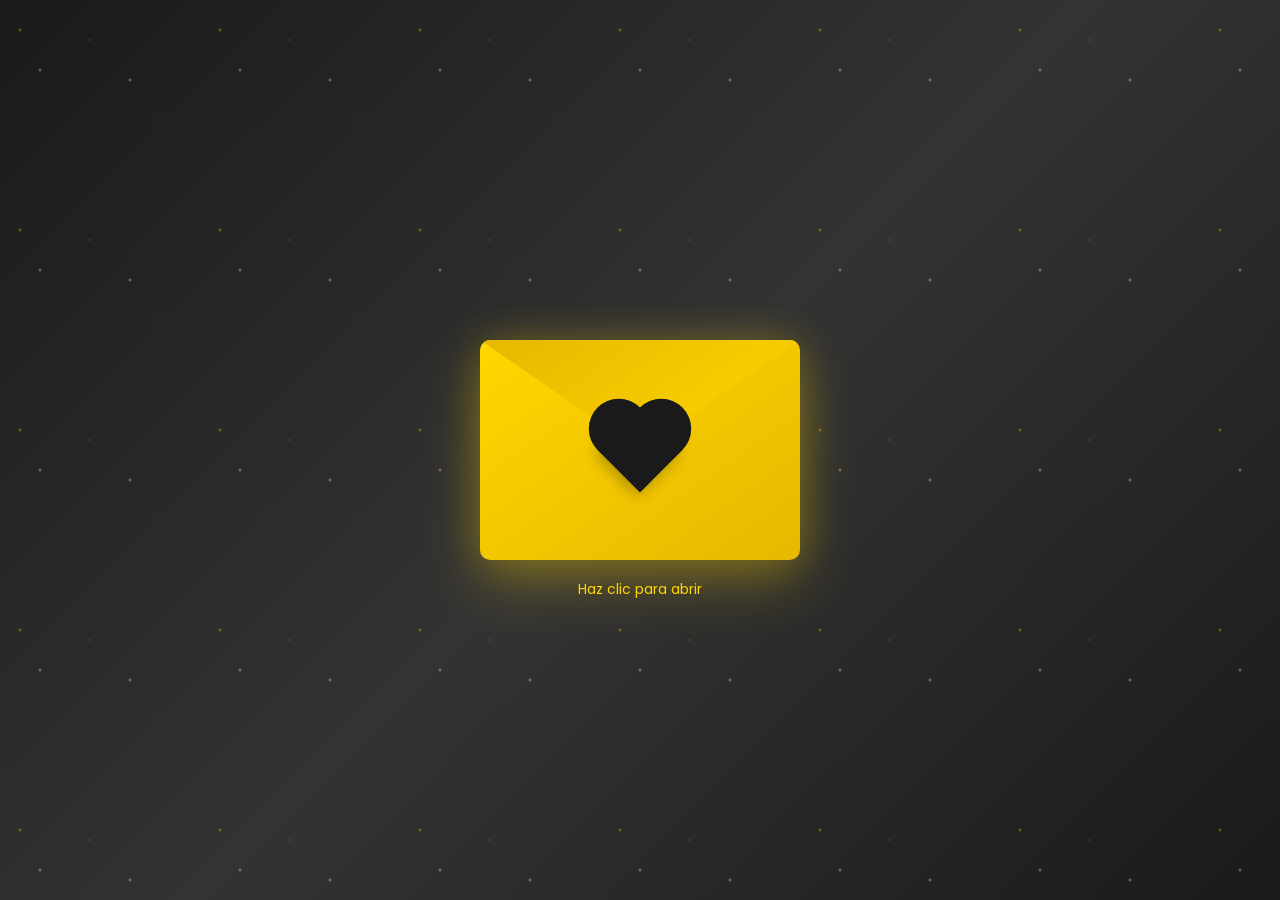
<file: index.html>
﻿<!DOCTYPE html>
<html lang="es">

<head>
    <meta charset="UTF-8">
    <meta name="viewport" content="width=device-width, initial-scale=1.0">
    <title>Feliz Cumpleañol Allisson</title>
    <link rel="stylesheet" href="styles.css">
    <link
        href="https://fonts.googleapis.com/css2?family=Dancing+Script:wght@400;700&family=Playfair+Display:wght@400;700&family=Poppins:wght@300;400;600&display=swap"
        rel="stylesheet">
</head>

<body>
    <audio id="miAudio" loop>
        <source src="musica/musica1.mp3" type="audio/mpeg">
    </audio>

    <div class="envelope-wrapper">
        <div class="envelope" id="envelope">
            <div class="envelope-flap"></div>
            <div class="envelope-content">
                <div class="heart-seal"></div>
            </div>
            <p class="envelope-hint">Haz clic para abrir</p>
        </div>
    </div>

    <div class="letter" id="letter">
        <div class="letter-header">
            <div class="decorative-line"></div>
            <h1>Feliz Cumpleaños</h1>
            <h2>Allisson</h2>
            <div class="decorative-line"></div>
        </div>

        <div class="letter-body">
            <div class="intro-section">
                <p class="greeting">Para la mujer más especial del mundo...</p>
            </div>

            <div class="message-section">
                <p class="message">
                    Hoy es un día muy especial porque nació una mujer que conoci por casualidad de la vida
                    y que no me imaginé que llegaría a ser tan importante para mi en tan corto tiempo.
                    Que ha llegado a mi vida para mejorarla y que me hace sentir que no necesito a nadie más cuando
                    estoy con ella.
                </p>
            </div>

            <div class="message-section">
                <p class="message">
                    Quiero que sepas lo mucho que significas para mí. Cada momento
                    compartido contigo es un tesoro que guardo en mi corazón.
                </p>
            </div>

            <div class="photo-gallery">
                <h3>LA HERMOSA CUMPLEAÑERA</h3>
                <div class="photos-grid">
                    <div class="photo-frame">
                        <div class="photo-placeholder">
                            <img src="imagenes/foto1.jpeg" alt="Momento especial 1">
                        </div>
                    </div>
                    <div class="photo-frame">
                        <div class="photo-placeholder">
                            <img src="imagenes/foto2.jpeg" alt="Momento especial 1">
                        </div>
                    </div>
                    <div class="photo-frame">
                        <div class="photo-placeholder">
                            <img src="imagenes/foto3.jpeg" alt="Momento especial 1">
                        </div>
                    </div>
                    <div class="photo-frame">
                        <div class="photo-placeholder">
                            <img src="imagenes/foto4.jpeg" alt="Momento especial 1">
                        </div>
                    </div>
                </div>
            </div>

            <!-- <div class="wishes-section">
                <h3>Mis Deseos Para Ti</h3>
                <ul class="wishes-list">
                    <li>Que todos tus sueños se hagan realidad</li>
                    <li>Que la felicidad te acompañe siempre</li>
                    <li>Que cada día traiga nuevas aventuras</li>
                    <li>Que nunca pierdas esa sonrisa que ilumina todo</li>
                    <li>Que este nuevo año de vida sea el mejor de todos</li>
                </ul>
            </div> -->

            <div class="final-message">
                <p class="message">
                    Gracias por ser tú, por existir, por cada risa, por cada momento.
                    No tengo palabras suficientes para expresar lo valioso que eres para mí.
                </p>
                <p class="signature">
                    Con todo mi amor,<br>
                </p>
            </div>
        </div>

        <div class="letter-footer">
            <div class="hearts-decoration">
                <span>❤️</span>
                <span>💛</span>
                <span>💖</span>
                <span>💕</span>
                <span>💗</span>
            </div>
            <p class="date">7 de Septiembre, 2026</p>
        </div>
    </div>

    <div class="particles" id="particles"></div>
    <div class="confetti-container" id="confetti"></div>

    <script src="script.js"></script>
</body>

</html>
</file>
<file: styles.css>
/* CARTA DE CUMPLEANOS */
:root {
    --yellow-primary: #FFD700;
    --yellow-light: #FFF3B0;
    --yellow-dark: #E6B800;
    --black-primary: #1a1a1a;
    --black-light: #333333;
    --white: #ffffff;
    --cream: #FFFEF0;
}

* { margin: 0; padding: 0; box-sizing: border-box; }

body {
    font-family: "Poppins", sans-serif;
    background: linear-gradient(135deg, var(--black-primary), var(--black-light), var(--black-primary));
    min-height: 100vh;
    display: flex;
    justify-content: center;
    align-items: center;
    padding: 20px;
    position: relative;
}

body::before {
    content: "";
    position: fixed;
    top: 0; left: 0; width: 100%; height: 100%;
    background-image: 
        radial-gradient(2px 2px at 20px 30px, var(--yellow-primary), transparent),
        radial-gradient(2px 2px at 40px 70px, var(--yellow-light), transparent),
        radial-gradient(1px 1px at 90px 40px, var(--yellow-primary), transparent),
        radial-gradient(2px 2px at 130px 80px, var(--yellow-light), transparent),
        radial-gradient(1px 1px at 160px 120px, var(--yellow-primary), transparent);
    background-repeat: repeat;
    background-size: 200px 200px;
    opacity: 0.5;
    pointer-events: none;
    z-index: 0;
}

/* ENVOLTURA DEL SOBRE */
.envelope-wrapper {
    display: flex;
    justify-content: center;
    align-items: center;
    width: 100%;
}

/* OCULTAR ENVOLTURA DEL SOBRE */
.envelope-wrapper.hidden {
    display: none;
}

/* SOBRE */
.envelope {
    position: relative;
    width: 320px; height: 220px;
    background: linear-gradient(145deg, var(--yellow-primary), var(--yellow-dark));
    border-radius: 10px;
    cursor: pointer;
    transition: all 0.5s ease;
    z-index: 10;
    box-shadow: 0 20px 60px rgba(255, 215, 0, 0.3), 0 0 40px rgba(255, 215, 0, 0.2);
    animation: float 3s ease-in-out infinite;
}

.envelope:hover {
    transform: scale(1.05);
    box-shadow: 0 25px 70px rgba(255, 215, 0, 0.4), 0 0 50px rgba(255, 215, 0, 0.3);
}

.envelope.opened { animation: openEnvelope 1s ease forwards; }
.envelope.opened .envelope-flap { transform: rotateX(180deg); }
.envelope.opened .envelope-hint { opacity: 0; }

.envelope-flap {
    position: absolute; top: 0; left: 0; width: 100%; height: 50%;
    background: linear-gradient(145deg, var(--yellow-dark), var(--yellow-primary));
    clip-path: polygon(0 0, 50% 100%, 100% 0);
    transform-origin: top center;
    transition: transform 0.8s ease;
    border-radius: 10px 10px 0 0;
}

.envelope-content {
    position: absolute; top: 50%; left: 50%;
    transform: translate(-50%, -50%);
    text-align: center; z-index: 1;
}

.heart-seal {
    width: 60px; height: 60px;
    background: var(--black-primary);
    transform: rotate(45deg);
    position: relative; margin: 0 auto;
    box-shadow: 0 4px 15px rgba(0, 0, 0, 0.3);
}

.heart-seal::before, .heart-seal::after {
    content: ""; position: absolute; width: 60px; height: 60px;
    background: var(--black-primary); border-radius: 50%;
}
.heart-seal::before { top: -30px; left: 0; }
.heart-seal::after { top: 0; left: -30px; }

.envelope-hint {
    position: absolute; bottom: -40px; left: 50%;
    transform: translateX(-50%);
    color: var(--yellow-primary); font-size: 14px;
    white-space: nowrap; transition: opacity 0.5s ease;
    animation: pulse 2s infinite;
}

/* CARTA */
.letter {
    display: none;
    max-width: 700px;
    margin-left: auto;
    margin-right: auto;
    background: linear-gradient(180deg, var(--cream), var(--white));
    border-radius: 5px;
    box-shadow: 0 30px 80px rgba(0, 0, 0, 0.5), 0 0 60px rgba(255, 215, 0, 0.2);
    position: relative;
    overflow: hidden;
    z-index: 10;
}

.letter.visible {
    display: block;
    animation: letterAppear 1s ease forwards;
}

.letter::before {
    content: ""; position: absolute; top: 0; left: 0; right: 0; height: 8px;
    background: repeating-linear-gradient(90deg, var(--yellow-primary) 0px, var(--yellow-primary) 20px, var(--black-primary) 20px, var(--black-primary) 40px);
}

.letter-header { text-align: center; padding: 40px 30px 20px; }
.letter-header h1 {
    font-family: "Dancing Script", cursive; font-size: 3rem;
    color: var(--yellow-dark); text-shadow: 2px 2px 4px rgba(0, 0, 0, 0.1); margin: 10px 0;
}
.letter-header h2 {
    font-family: "Playfair Display", serif; font-size: 2.2rem;
    color: var(--black-primary); letter-spacing: 3px; margin-bottom: 15px;
}
.decorative-line {
    width: 150px; height: 3px;
    background: linear-gradient(90deg, transparent, var(--yellow-primary), transparent);
    margin: 0 auto;
}

.letter-body { padding: 0 40px 30px; }
.intro-section { text-align: center; margin: 25px 0; }
.greeting {
    font-family: "Dancing Script", cursive; font-size: 1.5rem;
    color: var(--black-light); font-style: italic;
}
.message-section { margin: 25px 0; text-align: justify; }
.message { font-size: 1rem; line-height: 1.8; color: var(--black-light); }



/* GALERIA DE FOTOS */
.photo-gallery { margin: 35px 0; text-align: center; }
.photo-gallery h3 { font-family: "Dancing Script", cursive; font-size: 1.6rem; color: var(--black-primary); margin-bottom: 20px; }
.photos-grid { display: grid; grid-template-columns: repeat(2, 1fr); gap: 15px; max-width: 500px; margin: 0 auto; }
.photo-frame { aspect-ratio: 1; border-radius: 10px; overflow: hidden; box-shadow: 0 5px 20px rgba(0, 0, 0, 0.2), inset 0 0 0 4px var(--yellow-primary); transition: all 0.3s ease; }
.photo-frame:hover { transform: scale(1.05) rotate(2deg); box-shadow: 0 10px 30px rgba(0, 0, 0, 0.3), inset 0 0 0 4px var(--yellow-primary); }
.photo-frame img { width: 100%; height: 100%; object-fit: cover; }
.photo-placeholder { width: 100%; height: 100%; background: linear-gradient(135deg, var(--yellow-light), var(--cream)); display: flex; flex-direction: column; justify-content: center; align-items: center; border: 2px dashed var(--yellow-dark); }
.photo-placeholder span { font-size: 2.5rem; margin-bottom: 5px; }
.photo-placeholder p { font-size: 0.8rem; color: var(--black-light); font-weight: 600; }

/* SECCION DE DESEOS */
.wishes-section { margin: 35px 0; text-align: center; }
.wishes-section h3 { font-family: "Dancing Script", cursive; font-size: 1.6rem; color: var(--black-primary); margin-bottom: 20px; }
.wishes-list { list-style: none; padding: 0; }
.wishes-list li { font-size: 1rem; color: var(--black-light); padding: 8px 0; border-bottom: 1px solid var(--yellow-light); transition: all 0.3s ease; }
.wishes-list li:hover { color: var(--yellow-dark); transform: translateX(10px); }
.wishes-list li:last-child { border-bottom: none; }

/* MENSAJE FINAL */
.final-message { margin: 35px 0; text-align: center; padding: 20px; background: linear-gradient(135deg, var(--yellow-light), var(--cream)); border-radius: 15px; border: 2px solid var(--yellow-primary); }
.signature { margin-top: 20px; font-family: "Dancing Script", cursive; font-size: 1.4rem; color: var(--black-primary); }
.from-name { display: block; font-size: 1.8rem; color: var(--yellow-dark); margin-top: 10px; }

/* FOOTER */
.letter-footer { text-align: center; padding: 20px 40px 30px; }
.hearts-decoration span { font-size: 1.5rem; margin: 0 8px; animation: heartbeat 1.5s infinite; }
.hearts-decoration span:nth-child(2) { animation-delay: 0.2s; }
.hearts-decoration span:nth-child(3) { animation-delay: 0.4s; }
.hearts-decoration span:nth-child(4) { animation-delay: 0.6s; }
.hearts-decoration span:nth-child(5) { animation-delay: 0.8s; }
.date { margin-top: 15px; font-size: 0.9rem; color: var(--black-light); font-weight: 600; }

/* PARTICULAS Y EFECTOS */
.particles { position: fixed; top: 0; left: 0; width: 100%; height: 100%; pointer-events: none; z-index: 50; overflow: hidden; }
.particle { position: absolute; animation: particleFloat linear forwards; opacity: 0.8; }
.confetti-container { position: fixed; top: 0; left: 0; width: 100%; height: 100%; pointer-events: none; z-index: 100; overflow: hidden; }
.confetti { position: absolute; width: 10px; height: 10px; top: -10px; animation: confettiFall linear forwards; }

/* ANIMACIONES */
@keyframes float { 0%, 100% { transform: translateY(0); } 50% { transform: translateY(-10px); } }
@keyframes openEnvelope { 0% { transform: scale(1); } 50% { transform: scale(1.1); } 100% { transform: scale(0); opacity: 0; } }
@keyframes letterAppear { 0% { opacity: 0; transform: scale(0.8) translateY(50px); } 100% { opacity: 1; transform: scale(1) translateY(0); } }
@keyframes pulse { 0%, 100% { opacity: 1; } 50% { opacity: 0.5; } }
@keyframes heartbeat { 0%, 100% { transform: scale(1); } 50% { transform: scale(1.2); } }
@keyframes particleFloat { 0% { transform: translateY(100vh) rotate(0deg); opacity: 1; } 100% { transform: translateY(-100vh) rotate(360deg); opacity: 0; } }
@keyframes confettiFall { 0% { transform: translateY(0) rotateZ(0deg); opacity: 1; } 100% { transform: translateY(100vh) rotateZ(720deg); opacity: 0; } }

/* MEDIA QUERIES */
@media (max-width: 768px) {
    .letter-header h1 { font-size: 2.2rem; }
    .letter-header h2 { font-size: 1.8rem; }
    .letter-body { padding: 0 25px 20px; }
    .photos-grid { gap: 10px; }
    .greeting { font-size: 1.3rem; }
    .message { font-size: 0.95rem; }
}

@media (max-width: 480px) {
    .envelope { width: 280px; height: 190px; }
    .heart-seal { width: 50px; height: 50px; }
    .heart-seal::before, .heart-seal::after { width: 50px; height: 50px; }
    .heart-seal::before { top: -25px; }
    .heart-seal::after { left: -25px; }
    .letter-header { padding: 30px 20px 15px; }
    .letter-header h1 { font-size: 1.8rem; }
    .letter-header h2 { font-size: 1.5rem; }
    .letter-body { padding: 0 20px 15px; }
    .letter-footer { padding: 15px 20px 25px; }
    .photos-grid { gap: 8px; }
    .photo-placeholder span { font-size: 2rem; }
    .photo-placeholder p { font-size: 0.7rem; }
    .final-message { padding: 15px; }
    .wishes-section h3, .photo-gallery h3 { font-size: 1.3rem; }
}

@media (max-width: 360px) {
    .envelope { width: 250px; height: 170px; }
    .envelope-hint { font-size: 12px; bottom: -35px; }
    .letter-header h1 { font-size: 1.5rem; }
    .letter-header h2 { font-size: 1.3rem; }
    .decorative-line { width: 100px; }
    .greeting { font-size: 1.1rem; }
    .message { font-size: 0.9rem; line-height: 1.6; }
    .photo-gallery h3, .wishes-section h3 { font-size: 1.1rem; }
    .photos-grid { gap: 6px; }
    .hearts-decoration span { font-size: 1.2rem; }
}
</file>
